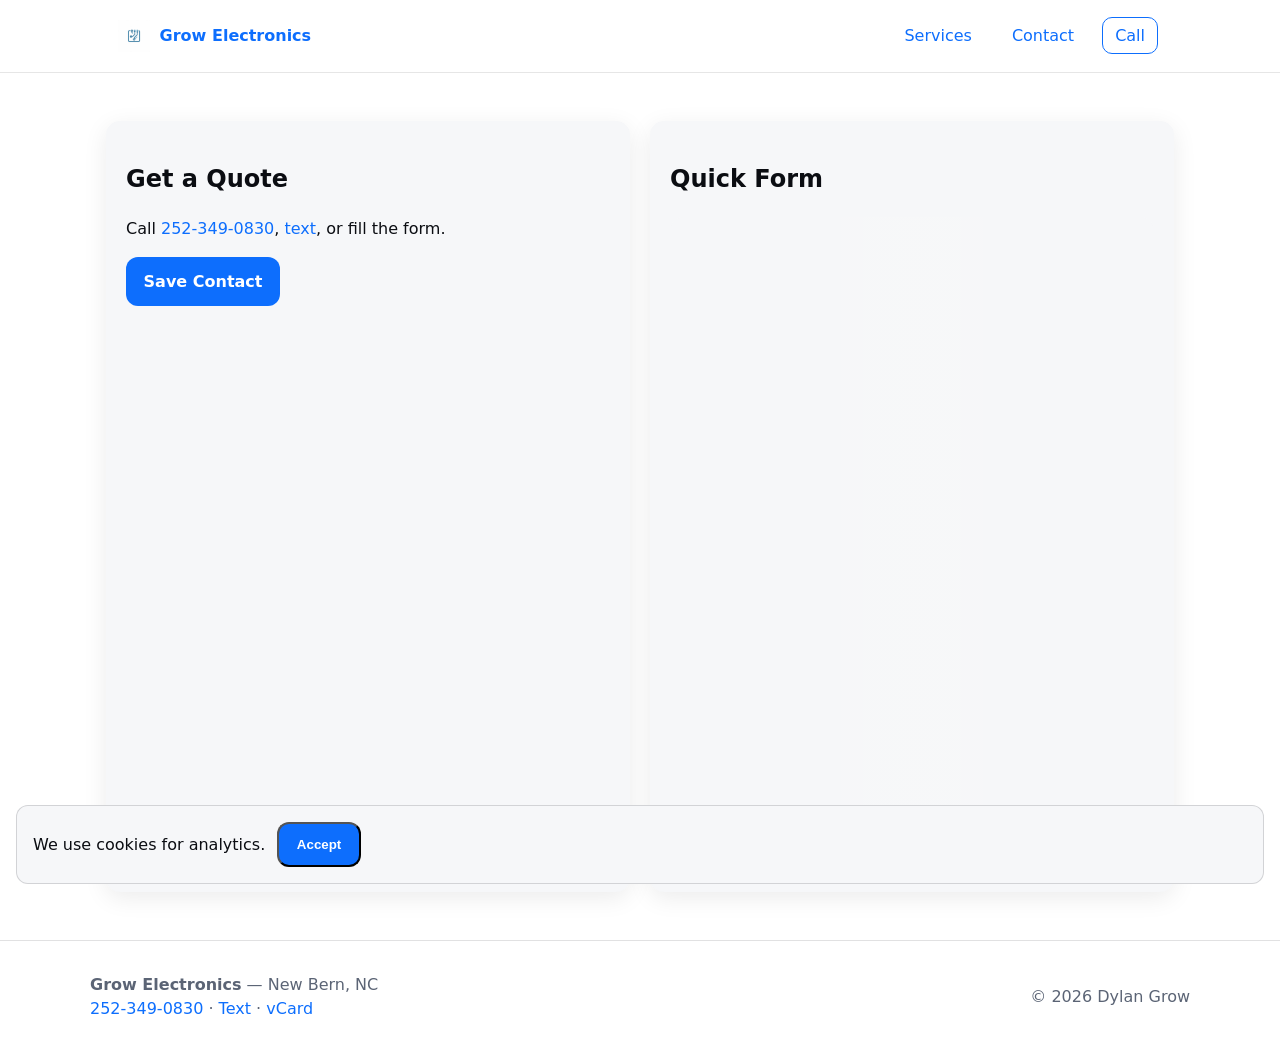
<file: contact.html>
<!doctype html>
<html lang="en">
<head>
<title>Contact — Grow Electronics</title>
<meta name="description" content="Get a quote from Grow Electronics in New Bern NC. Call, text, or use the form.">
<link rel="canonical" href="https://growelectronics.example/contact.html">
<meta charset="utf-8">
<meta name="viewport" content="width=device-width,initial-scale=1,viewport-fit=cover">
<link rel="preconnect" href="https://www.google.com">
<link rel="preconnect" href="https://docs.google.com">
<link rel="preload" as="image" href="/img/hero-800.webp" imagesrcset="/img/hero-480.webp 480w, /img/hero-800.webp 800w, /img/hero-1200.webp 1200w" imagesizes="(max-width:800px) 100vw, 50vw">
<link rel="icon" href="/icons/favicon.svg" type="image/svg+xml">
<link rel="icon" href="/icons/favicon.ico" sizes="any">
<link rel="apple-touch-icon" href="/icons/apple-touch-icon.png">
<link rel="manifest" href="/manifest.json">
<meta name="theme-color" content="#0d6efd" media="(prefers-color-scheme: light)">
<meta name="theme-color" content="#0b0d12" media="(prefers-color-scheme: dark)">
<style>:root{--bg:#fff;--fg:#0b0d12;--brand:#0d6efd}html{scroll-behavior:smooth}body{margin:0;font-family:system-ui}header{position:sticky;top:0}</style>
<link rel="stylesheet" href="/style.css">

</head>
<body>
<a class="skip" href="#main">Skip to content</a>
<header role="banner">
  <nav class="nav" aria-label="Primary">
    <a class="brand" href="/"><img src="/icons/icon-192.png" width="32" height="32" alt=""> Grow Electronics</a>
    <ul>
      <li><a href="/services.html">Services</a></li>
      <li><a href="/contact.html">Contact</a></li>
      <li><a class="cta" href="tel:+12523490830" data-ga="call_header">Call</a></li>
    </ul>
  </nav>
</header>
<main id="main">
  <section id="get-quote">
    <div class="grid">
      <div class="card fade">
        <h1>Get a Quote</h1>
        <p>Call <a href="tel:+12523490830">252-349-0830</a>, <a href="sms:+12523490830">text</a>, or fill the form.</p>
        <p><a class="btn" href="/dylan-grow.vcf" download data-ga="vcf_download">Save Contact</a></p>
      </div>
      <div class="card fade">
        <h2>Quick Form</h2>
        <div class="iframe-wrap" style="aspect-ratio:4/5">
          <iframe title="Quote Form" loading="lazy" src="https://docs.google.com/forms/d/e/1FAIpQLSf-placeholder/viewform?embedded=true">Loading…</iframe>
        </div>
        <p style="color:var(--muted);font-size:.9rem">Replace the src with your Google Form link.</p>
      </div>
    </div>
  </section>
</main>
<footer role="contentinfo">
  <div class="footer-inner">
    <div>
      <strong>Grow Electronics</strong> — New Bern, NC<br>
      <a href="tel:+12523490830">252-349-0830</a> · <a href="sms:+12523490830">Text</a> · <a href="/dylan-grow.vcf" download>vCard</a>
    </div>
    <div>© 2026 Dylan Grow</div>
  </div>
</footer>
<button id="toTop" class="to-top" aria-label="Scroll to top">↑</button>
<div id="cookie" class="cookie" role="dialog" aria-live="polite"><span>We use cookies for analytics.</span><button id="acceptCookies" class="btn">Accept</button></div>
<script defer src="/script.js"></script>
<noscript><style>.fade{{opacity:1;transform:none}}</style><p style="padding:1rem;background:#ff0;color:#000">JavaScript is disabled. Some features may not work.</p></noscript>
</body>
</html>
</file>
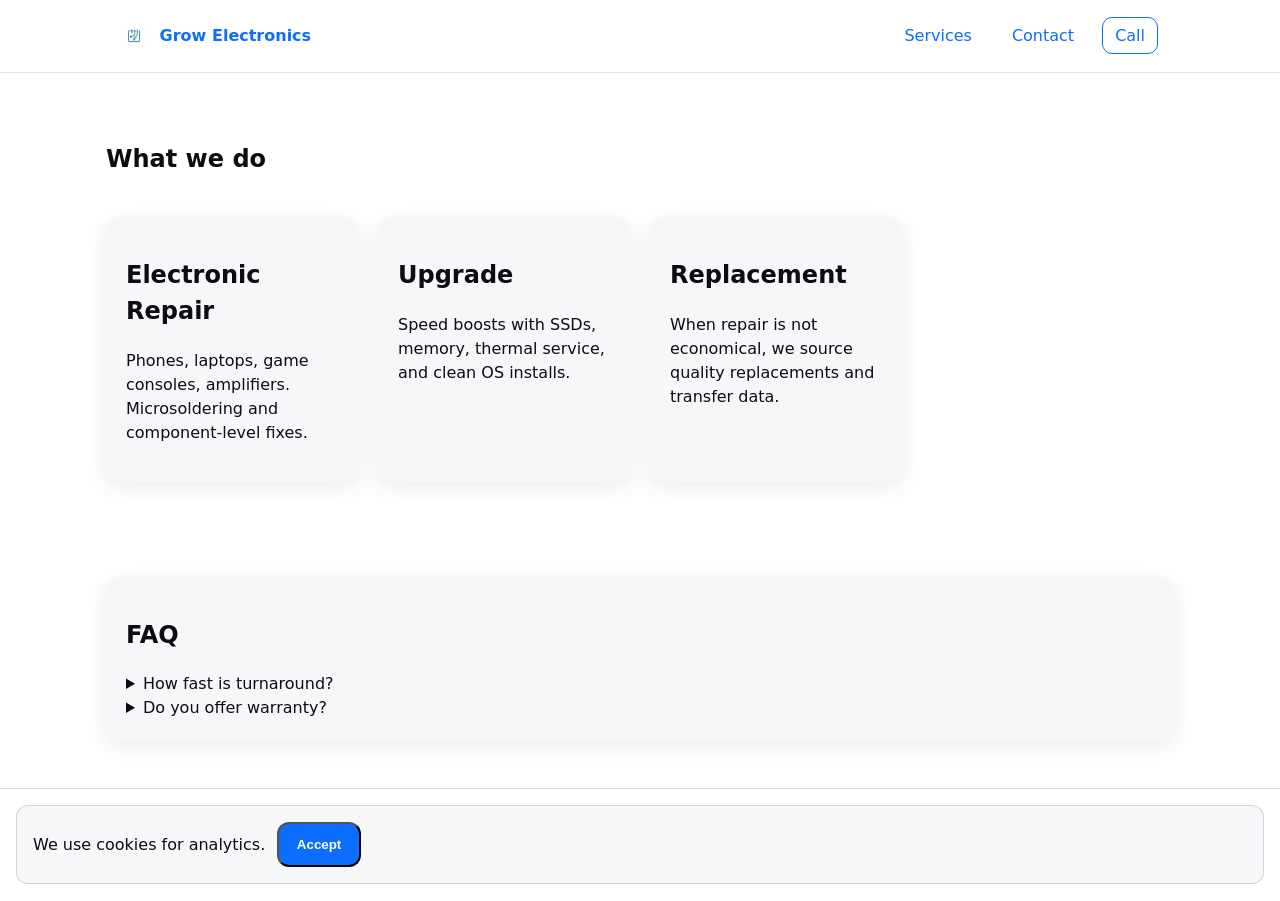
<file: services.html>
<!doctype html>
<html lang="en">
<head>
<title>Services — Grow Electronics</title>
<meta name="description" content="Electronic repair, upgrades, and replacement in New Bern NC.">
<link rel="canonical" href="https://growelectronics.example/services.html">
<meta charset="utf-8">
<meta name="viewport" content="width=device-width,initial-scale=1,viewport-fit=cover">
<link rel="preconnect" href="https://www.google.com">
<link rel="preconnect" href="https://docs.google.com">
<link rel="preload" as="image" href="/img/hero-800.webp" imagesrcset="/img/hero-480.webp 480w, /img/hero-800.webp 800w, /img/hero-1200.webp 1200w" imagesizes="(max-width:800px) 100vw, 50vw">
<link rel="icon" href="/icons/favicon.svg" type="image/svg+xml">
<link rel="icon" href="/icons/favicon.ico" sizes="any">
<link rel="apple-touch-icon" href="/icons/apple-touch-icon.png">
<link rel="manifest" href="/manifest.json">
<meta name="theme-color" content="#0d6efd" media="(prefers-color-scheme: light)">
<meta name="theme-color" content="#0b0d12" media="(prefers-color-scheme: dark)">
<style>:root{--bg:#fff;--fg:#0b0d12;--brand:#0d6efd}html{scroll-behavior:smooth}body{margin:0;font-family:system-ui}header{position:sticky;top:0}</style>
<link rel="stylesheet" href="/style.css">

<script type="application/ld+json">{
"@context":"https://schema.org",
"@type":"BreadcrumbList",
"itemListElement":[
 {"@type":"ListItem","position":1,"name":"Home","item":"https://growelectronics.example/"},
 {"@type":"ListItem","position":2,"name":"Services","item":"https://growelectronics.example/services.html"}
]
}</script>
<script type="application/ld+json">{
"@context":"https://schema.org",
"@type":"Product",
"name":"Electronics Repair Service",
"brand":{"@type":"Brand","name":"Grow Electronics"},
"aggregateRating":{"@type":"AggregateRating","ratingValue":"4.9","reviewCount":"47"}
}</script>
</head>
<body>
<a class="skip" href="#main">Skip to content</a>
<header role="banner">
  <nav class="nav" aria-label="Primary">
    <a class="brand" href="/"><img src="/icons/icon-192.png" width="32" height="32" alt=""> Grow Electronics</a>
    <ul>
      <li><a href="/services.html">Services</a></li>
      <li><a href="/contact.html">Contact</a></li>
      <li><a class="cta" href="tel:+12523490830" data-ga="call_header">Call</a></li>
    </ul>
  </nav>
</header>
<main id="main">
  <section>
    <div class="grid">
      <h1 style="grid-column:1/-1">What we do</h1>
      <article class="card fade"><h2>Electronic Repair</h2><p>Phones, laptops, game consoles, amplifiers. Microsoldering and component-level fixes.</p></article>
      <article class="card fade"><h2>Upgrade</h2><p>Speed boosts with SSDs, memory, thermal service, and clean OS installs.</p></article>
      <article class="card fade"><h2>Replacement</h2><p>When repair is not economical, we source quality replacements and transfer data.</p></article>
    </div>
  </section>
  <section>
    <div class="grid">
      <div class="card fade">
        <h2>FAQ</h2>
        <details><summary>How fast is turnaround?</summary><p>Most jobs 1-3 days after parts arrive.</p></details>
        <details><summary>Do you offer warranty?</summary><p>90 days on labor, parts per manufacturer.</p></details>
      </div>
    </div>
  </section>
</main>
<footer role="contentinfo">
  <div class="footer-inner">
    <div>
      <strong>Grow Electronics</strong> — New Bern, NC<br>
      <a href="tel:+12523490830">252-349-0830</a> · <a href="sms:+12523490830">Text</a> · <a href="/dylan-grow.vcf" download>vCard</a>
    </div>
    <div>© 2026 Dylan Grow</div>
  </div>
</footer>
<button id="toTop" class="to-top" aria-label="Scroll to top">↑</button>
<div id="cookie" class="cookie" role="dialog" aria-live="polite"><span>We use cookies for analytics.</span><button id="acceptCookies" class="btn">Accept</button></div>
<script defer src="/script.js"></script>
<noscript><style>.fade{{opacity:1;transform:none}}</style><p style="padding:1rem;background:#ff0;color:#000">JavaScript is disabled. Some features may not work.</p></noscript>
<script type="application/ld+json">{
"@context":"https://schema.org",
"@type":"FAQPage",
"mainEntity":[
 {"@type":"Question","name":"How fast is turnaround?","acceptedAnswer":{"@type":"Answer","text":"Most jobs 1-3 days after parts arrive."}},
 {"@type":"Question","name":"Do you offer warranty?","acceptedAnswer":{"@type":"Answer","text":"90 days on labor, parts per manufacturer."}}
]
}</script>
</body>
</html>
</file>
<file: style.css>
:root{
  --bg:#ffffff; --fg:#0b0d12; --muted:#5b6475; --brand:#0d6efd; --card:#f6f7f9;
  --radius:14px; --shadow:0 6px 24px rgba(0,0,0,.08);
}
@media (prefers-color-scheme: dark){
  :root{ --bg:#0b0d12; --fg:#e8ecf3; --muted:#9aa3b2; --brand:#5ea1ff; --card:#12151c; --shadow:0 6px 24px rgba(0,0,0,.4); }
}
*{box-sizing:border-box}
html{scroll-behavior:smooth}
body{margin:0;font-family:system-ui,-apple-system,Segoe UI,Roboto,Ubuntu,Cantarell,Noto Sans,sans-serif;background:var(--bg);color:var(--fg);line-height:1.5}
img{max-width:100%;height:auto}
a{color:var(--brand);text-decoration:none}
a:focus-visible,button:focus-visible{outline:3px solid var(--brand);outline-offset:2px}
.skip{position:absolute;left:-9999px;top:auto}
.skip:focus{left:1rem;top:1rem;background:var(--brand);color:#fff;padding:.5rem 1rem;border-radius:8px;z-index:1000}
header{position:sticky;top:0;z-index:999;background:color-mix(in oklab, var(--bg) 85%, transparent);backdrop-filter:saturate(1.2) blur(8px);border-bottom:1px solid color-mix(in oklab, var(--fg) 10%, transparent)}
.nav{max-width:1100px;margin:auto;display:grid;grid-template-columns:auto 1fr auto;gap:1rem;align-items:center;padding:.75rem 1rem}
.brand{display:flex;align-items:center;gap:.6rem;font-weight:700}
.brand img{width:32px;height:32px}
.nav ul{display:flex;gap:1rem;list-style:none;margin:0;padding:0;justify-content:end}
.nav a{padding:.5rem .75rem;border-radius:10px}
.cta{border:1px solid var(--brand);padding:.5rem .9rem;border-radius:999px}
.hero{max-width:1100px;margin:auto;display:grid;grid-template-columns:1.1fr .9fr;gap:2rem;padding:3rem 1rem}
.hero h1{font-size:clamp(1.8rem,4vw,3rem);line-height:1.1;margin:.2rem 0 1rem}
.hero p{color:var(--muted);font-size:clamp(1rem,2vw,1.15rem)}
.card{background:var(--card);border-radius:var(--radius);box-shadow:var(--shadow);padding:1.25rem}
.grid{max-width:1100px;margin:auto;display:grid;gap:1.25rem;padding:1rem;grid-template-columns:repeat(auto-fit,minmax(240px,1fr))}
.btn{display:inline-block;background:var(--brand);color:#fff;padding:.8rem 1.1rem;border-radius:12px;font-weight:600}
.btn.secondary{background:transparent;color:var(--brand);border:1px solid var(--brand)}
section{padding:2rem 0}
footer{border-top:1px solid color-mix(in oklab, var(--fg) 12%, transparent);padding:2rem 1rem;color:var(--muted)}
.footer-inner{max-width:1100px;margin:auto;display:grid;gap:1rem;grid-template-columns:1fr auto;align-items:center}
.iframe-wrap{position:relative;aspect-ratio:16/9;background:var(--card);border-radius:var(--radius);overflow:hidden}
.iframe-wrap::before{content:"";position:absolute;inset:0;background:linear-gradient(90deg,transparent,rgba(255,255,255,.08),transparent);animation:shimmer 1.4s infinite}
@keyframes shimmer{0%{transform:translateX(-100%)}100%{transform:translateX(100%)}}
.iframe-wrap iframe{position:absolute;inset:0;width:100%;height:100%;border:0;background:transparent}
.fade{opacity:0;transform:translateY(12px);transition:opacity .6s ease,transform .6s ease}
.fade.in{opacity:1;transform:none}
.to-top{position:fixed;right:1rem;bottom:1rem;background:var(--brand);color:#fff;border:none;border-radius:999px;padding:.7rem .9rem;box-shadow:var(--shadow);display:none}
.to-top.show{display:block}
.cookie{position:fixed;left:1rem;right:1rem;bottom:1rem;background:var(--card);border:1px solid color-mix(in oklab,var(--fg) 15%,transparent);padding:1rem;border-radius:12px;display:none;gap:.75rem;align-items:center}
.cookie.show{display:flex}
@media (max-width:800px){.hero{grid-template-columns:1fr}}
@media print{header,.to-top,.cookie,nav{display:none!important}body{background:#fff;color:#000}a{text-decoration:underline}}
</file>
